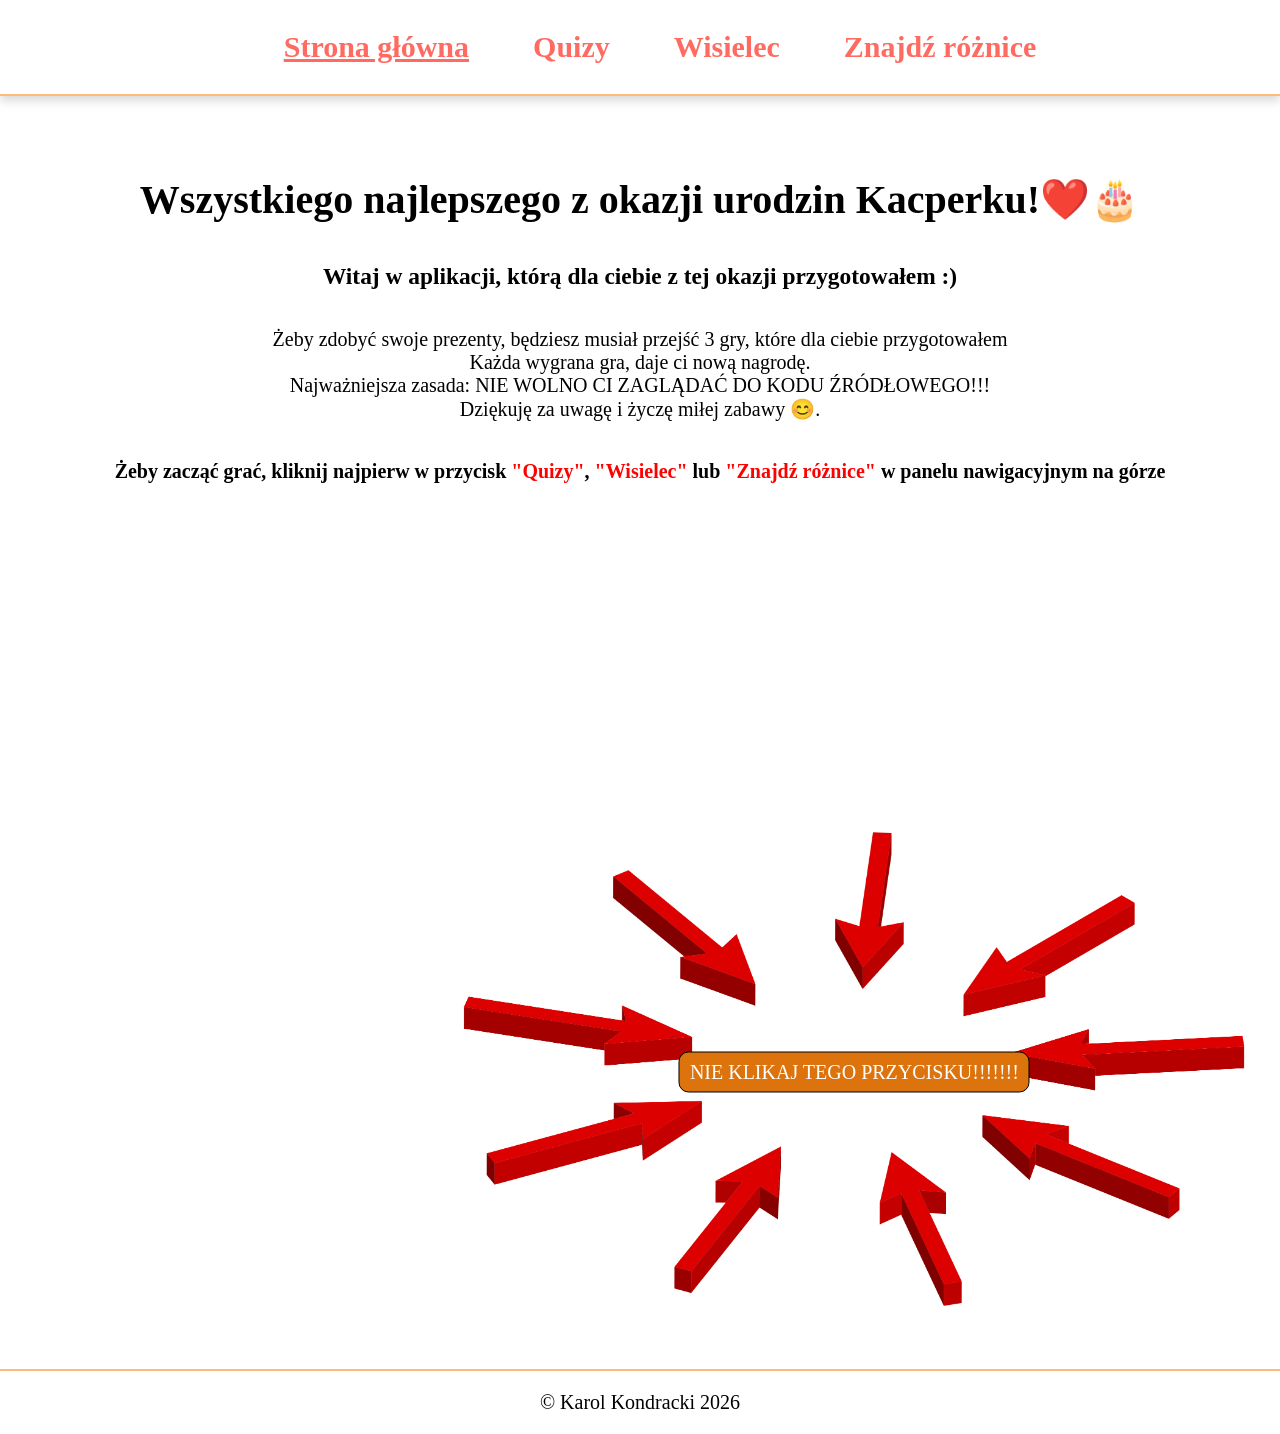
<file: index.html>
<!doctype html>
<html lang="pl">
<head>
    <meta charset="UTF-8">
    <meta name="viewport"
          content="width=device-width, user-scalable=no, initial-scale=1.0, maximum-scale=1.0, minimum-scale=1.0">
    <meta http-equiv="X-UA-Compatible" content="ie=edge">
    <link rel="stylesheet" href="css/style-index.css">
    <title>Urodzinowy prezent dla Kacperka :)</title>
</head>
<body>
    <nav id="nav-bar">
        <ul class="nav-bar-items">
            <li>
                <a href="index.html" class="aktywny">Strona główna</a>
            </li>
            <li>
                <a href="quizy.html">Quizy</a>
            </li>
            <li>
                <a href="gra_wisielec.html">Wisielec</a>
            </li>
            <li>
                <a href="znajdz_roznice.html">Znajdź różnice</a>
            </li>
        </ul>
    </nav>

    <div id="main-page">
        <div class="teksty-body">
            <h1 class="teksty-body">Wszystkiego najlepszego z okazji urodzin Kacperku!❤️🎂</h1>
            <h3 class="teksty-body">Witaj w aplikacji, którą dla ciebie z tej okazji przygotowałem :)</h3>
            <p class="teksty-body-wyjasnienie1">Żeby zdobyć swoje prezenty, będziesz musiał przejść 3 gry, które dla ciebie przygotowałem<br>
                                                Każda wygrana gra, daje ci nową nagrodę.<br>
                                                Najważniejsza zasada: NIE WOLNO CI ZAGLĄDAĆ DO KODU ŹRÓDŁOWEGO!!!<br>
                                                Dziękuję za uwagę i życzę miłej zabawy 😊.
            </p>
            <h4>Żeby zacząć grać, kliknij najpierw w przycisk <span>"Quizy"</span>, <span>"Wisielec"</span> lub <span>"Znajdź różnice"</span> w panelu nawigacyjnym na górze</h4>
        </div>
        <div id="troll_container">
            <img src="img/z481t6i1648iun32w7mscaxriitp.png" alt="pointing_arrows" id="pointing_arrows">
            <div id="troll-content">
                <a href="https://www.youtube.com/watch?v=dQw4w9WgXcQ" id="troll-content-button" target="_blank" rel="noopener noreferrer">NIE KLIKAJ TEGO PRZYCISKU!!!!!!!</a>
            </div>
        </div>
    </div>
    <footer>
        <p>&copy; Karol Kondracki 2026</p>
    </footer>

<script src="js/script-index.js"></script>
</body>
</html>
</file>
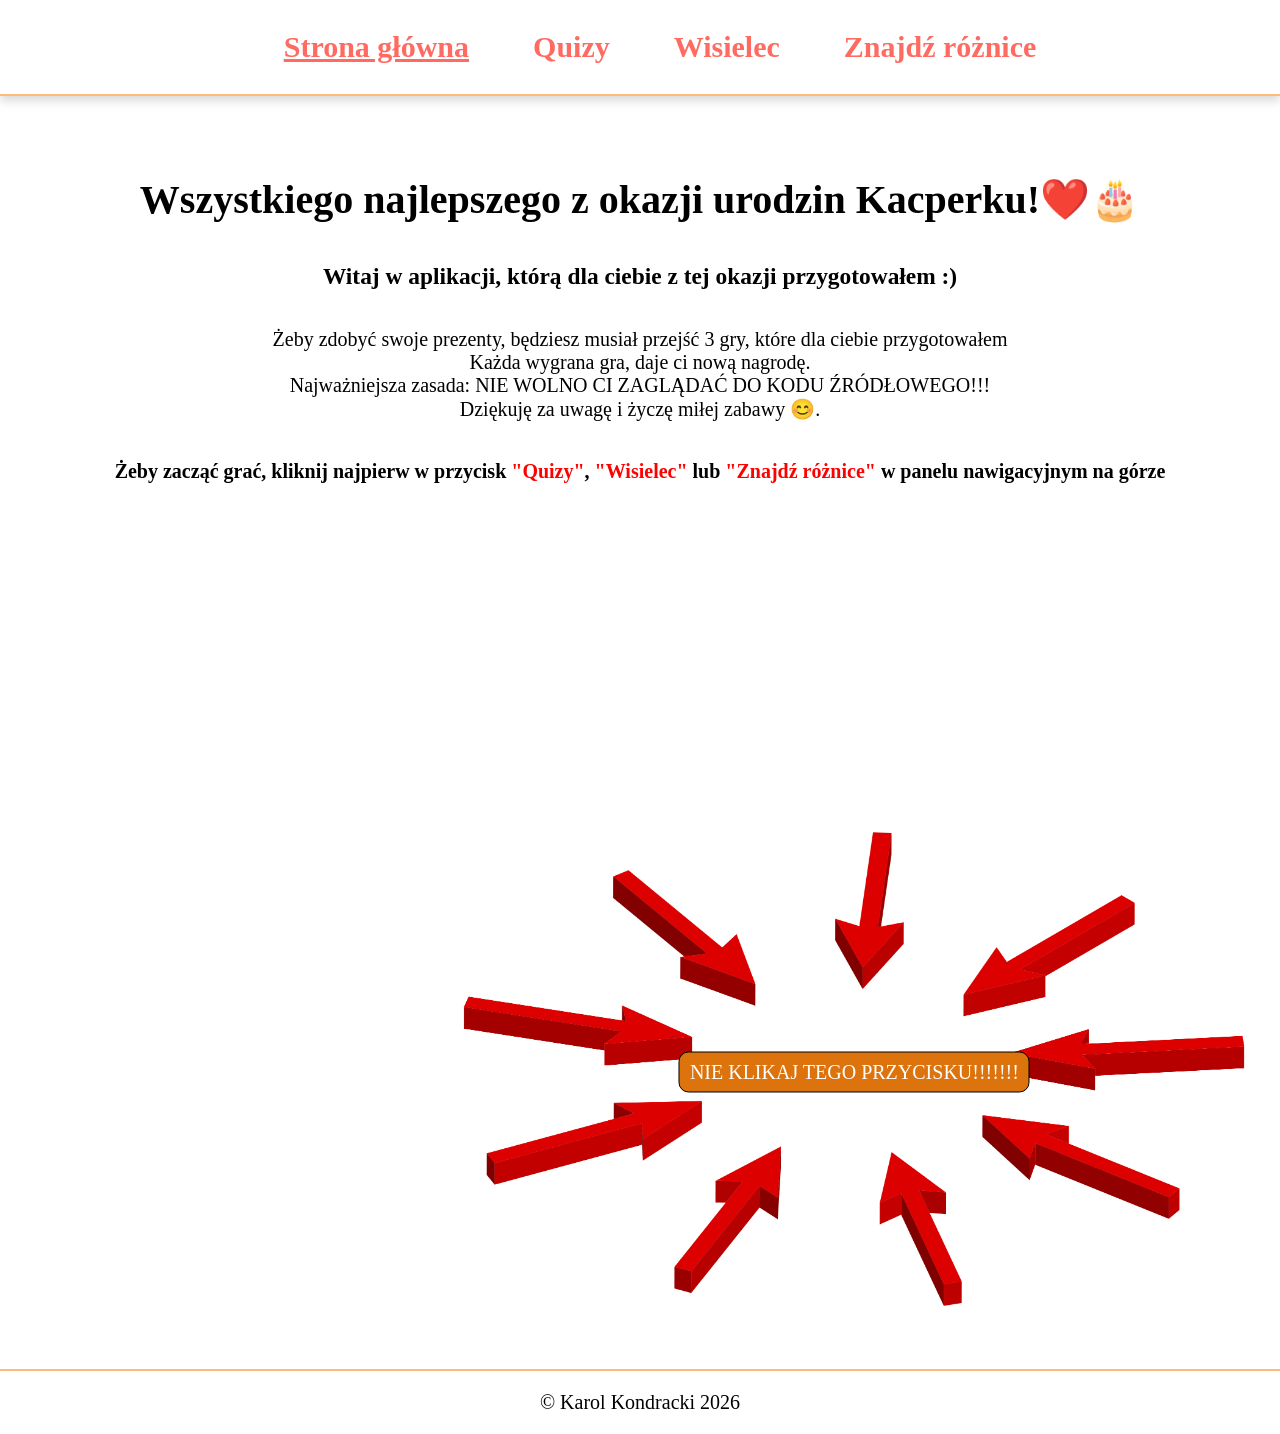
<file: html/index.html>
<!doctype html>
<html lang="pl">
<head>
    <meta charset="UTF-8">
    <meta name="viewport"
          content="width=device-width, user-scalable=no, initial-scale=1.0, maximum-scale=1.0, minimum-scale=1.0">
    <meta http-equiv="X-UA-Compatible" content="ie=edge">
    <link rel="stylesheet" href="../css/style-index.css">
    <title>Urodzinowy prezent dla Kacperka :)</title>
</head>
<body>
    <nav id="nav-bar">
        <ul class="nav-bar-items">
            <li>
                <a href="index.html" class="aktywny">Strona główna</a>
            </li>
            <li>
                <a href="quizy.html">Quizy</a>
            </li>
            <li>
                <a href="gra_wisielec.html">Wisielec</a>
            </li>
            <li>
                <a href="znajdz_roznice.html">Znajdź różnice</a>
            </li>
        </ul>
    </nav>

    <div id="main-page">
        <div class="teksty-body">
            <h1 class="teksty-body">Wszystkiego najlepszego z okazji urodzin Kacperku!❤️🎂</h1>
            <h3 class="teksty-body">Witaj w aplikacji, którą dla ciebie z tej okazji przygotowałem :)</h3>
            <p class="teksty-body-wyjasnienie1">Żeby zdobyć swoje prezenty, będziesz musiał przejść 3 gry, które dla ciebie przygotowałem<br>
                                                Każda wygrana gra, daje ci nową nagrodę.<br>
                                                Najważniejsza zasada: NIE WOLNO CI ZAGLĄDAĆ DO KODU ŹRÓDŁOWEGO!!!<br>
                                                Dziękuję za uwagę i życzę miłej zabawy 😊.
            </p>
            <h4>Żeby zacząć grać, kliknij najpierw w przycisk <span>"Quizy"</span>, <span>"Wisielec"</span> lub <span>"Znajdź różnice"</span> w panelu nawigacyjnym na górze</h4>
        </div>
        <div id="troll_container">
            <img src="../img/z481t6i1648iun32w7mscaxriitp.png" alt="pointing_arrows" id="pointing_arrows">
            <div id="troll-content">
                <a href="https://www.youtube.com/watch?v=dQw4w9WgXcQ" id="troll-content-button" target="_blank" rel="noopener noreferrer">NIE KLIKAJ TEGO PRZYCISKU!!!!!!!</a>
            </div>
        </div>
    </div>
    <footer>
        <p>&copy; Karol Kondracki 2026</p>
    </footer>

<script src="../js/script-index.js"></script>
</body>
</html>
</file>
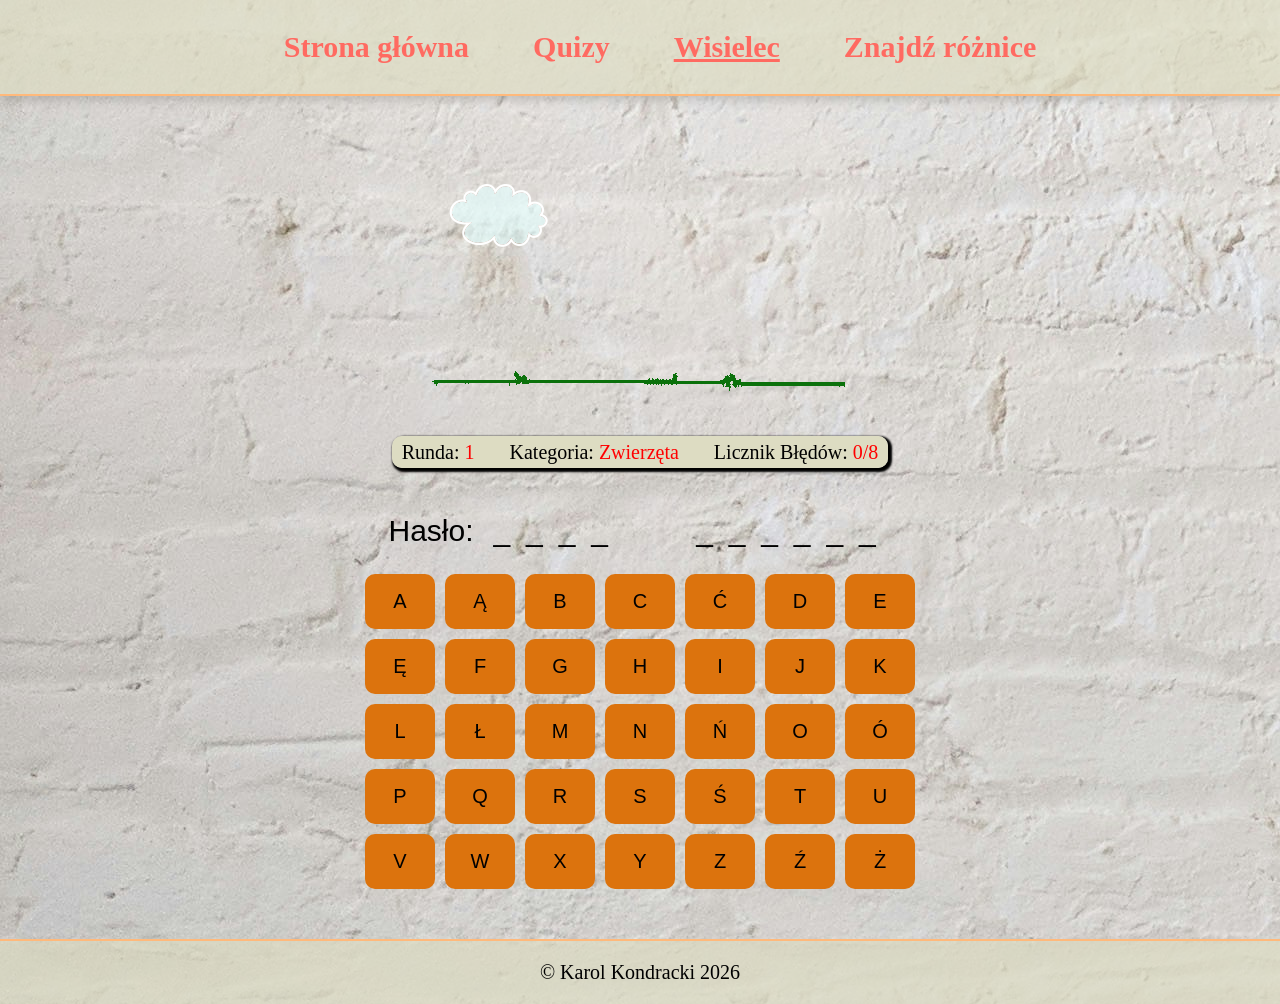
<file: gra_wisielec.html>
<!doctype html>
<html lang="pl">
<head>
    <meta charset="UTF-8">
    <meta name="viewport"
          content="width=device-width, user-scalable=no, initial-scale=1.0, maximum-scale=1.0, minimum-scale=1.0">
    <meta http-equiv="X-UA-Compatible" content="ie=edge">
    <link rel="stylesheet" href="css/style-index.css">
    <link rel="stylesheet" href="css/style-gra_wisielec.css">
    <title>Gra wisielec</title>
</head>
<body>
    <nav id="nav-bar">
        <ul class="nav-bar-items">
            <li>
                <a href="index.html">Strona główna</a>
            </li>
            <li>
                <a href="quizy.html">Quizy</a>
            </li>
            <li>
                <a href="gra_wisielec.html" class="aktywny">Wisielec</a>
            </li>
            <li>
                <a href="znajdz_roznice.html">Znajdź różnice</a>
            </li>
        </ul>
    </nav>

    <div id="main-page">
        <section id="gra">
            <img src="img/wisielec/s0.png" alt="obrazek_wisielec" id="obrazek_wisielec">
            <br>
            <span id="statystyki-container">
                <span>Runda: </span><span id="licznikRund" class="statystyki"></span>
                <span id="napis-kategoria"><span>Kategoria: </span>
                <span id="kategoria" class="statystyki"></span>
            </span>
            <span>Licznik Błędów: </span><span id="licznikBledow" class="statystyki"></span>
            </span>

            <div class="teksty">
                <span>Hasło:</span><span id="haslo">____ ______</span>
            </div>
            <div id="klawiatura">
                <div class="litera">A</div>
                <div class="litera">Ą</div>
                <div class="litera">B</div>
                <div class="litera">C</div>
                <div class="litera">Ć</div>
                <div class="litera">D</div>
                <div class="litera">E</div>

                <div class="litera">Ę</div>
                <div class="litera">F</div>
                <div class="litera">G</div>
                <div class="litera">H</div>
                <div class="litera">I</div>
                <div class="litera">J</div>
                <div class="litera">K</div>

                <div class="litera">L</div>
                <div class="litera">Ł</div>
                <div class="litera">M</div>
                <div class="litera">N</div>
                <div class="litera">Ń</div>
                <div class="litera">O</div>
                <div class="litera">Ó</div>

                <div class="litera">P</div>
                <div class="litera">Q</div>
                <div class="litera">R</div>
                <div class="litera">S</div>
                <div class="litera">Ś</div>
                <div class="litera">T</div>
                <div class="litera">U</div>

                <div class="litera">V</div>
                <div class="litera">W</div>
                <div class="litera">X</div>
                <div class="litera">Y</div>
                <div class="litera">Z</div>
                <div class="litera">Ź</div>
                <div class="litera">Ż</div>
            </div>
        </section>
    </div>
    <footer>
        <p>&copy; Karol Kondracki 2026</p>
    </footer>

    <script src="js/script-gra_wisielec.js"></script>
</body>
</html>
</file>
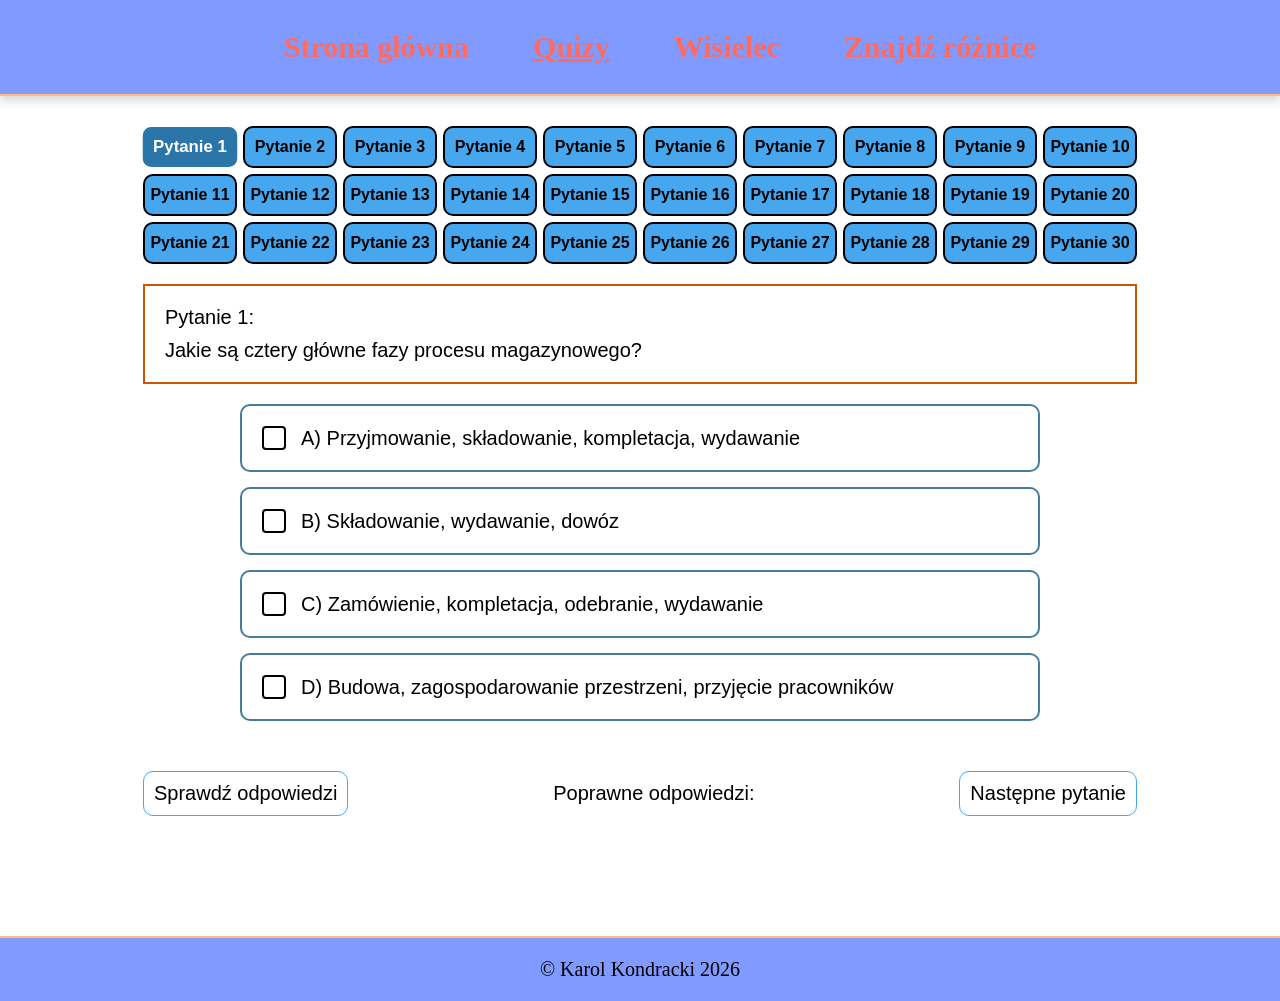
<file: quizy.html>
<!doctype html>
<html lang="pl">
<head>
    <meta charset="UTF-8">
    <meta name="viewport"
          content="width=device-width, user-scalable=no, initial-scale=1.0, maximum-scale=1.0, minimum-scale=1.0">
    <meta http-equiv="X-UA-Compatible" content="ie=edge">
    <link rel="stylesheet" href="css/style-index.css">
    <link rel="stylesheet" href="css/style-quizy.css">
    <title>Quizy</title>
</head>
<body>
<nav id="nav-bar">
    <ul class="nav-bar-items">
        <li>
            <a href="index.html">Strona główna</a>
        </li>
        <li>
            <a href="quizy.html" class="aktywny">Quizy</a>
        </li>
        <li>
            <a href="gra_wisielec.html">Wisielec</a>
        </li>
        <li>
            <a href="znajdz_roznice.html">Znajdź różnice</a>
        </li>
    </ul>
</nav>

<div id="main-page">
    <div id="quiz-gra">
        <div id="zakladka_pytania-container">
            <div class="zakladka_pytania">Pytanie 1</div>
            <div class="zakladka_pytania">Pytanie 2</div>
            <div class="zakladka_pytania">Pytanie 3</div>
            <div class="zakladka_pytania">Pytanie 4</div>
            <div class="zakladka_pytania">Pytanie 5</div>
            <div class="zakladka_pytania">Pytanie 6</div>
            <div class="zakladka_pytania">Pytanie 7</div>
            <div class="zakladka_pytania">Pytanie 8</div>
            <div class="zakladka_pytania">Pytanie 9</div>
            <div class="zakladka_pytania">Pytanie 10</div>
            <div class="zakladka_pytania">Pytanie 11</div>
            <div class="zakladka_pytania">Pytanie 12</div>
            <div class="zakladka_pytania">Pytanie 13</div>
            <div class="zakladka_pytania">Pytanie 14</div>
            <div class="zakladka_pytania">Pytanie 15</div>
            <div class="zakladka_pytania">Pytanie 16</div>
            <div class="zakladka_pytania">Pytanie 17</div>
            <div class="zakladka_pytania">Pytanie 18</div>
            <div class="zakladka_pytania">Pytanie 19</div>
            <div class="zakladka_pytania">Pytanie 20</div>
            <div class="zakladka_pytania">Pytanie 21</div>
            <div class="zakladka_pytania">Pytanie 22</div>
            <div class="zakladka_pytania">Pytanie 23</div>
            <div class="zakladka_pytania">Pytanie 24</div>
            <div class="zakladka_pytania">Pytanie 25</div>
            <div class="zakladka_pytania">Pytanie 26</div>
            <div class="zakladka_pytania">Pytanie 27</div>
            <div class="zakladka_pytania">Pytanie 28</div>
            <div class="zakladka_pytania">Pytanie 29</div>
            <div class="zakladka_pytania">Pytanie 30</div>
        </div>
        <div id="pytanie-container">
            <p id="licznik-pytan">Pytanie 1:</p>
            <div id="pytanie">Lorem ipsum dolor sit amet, consectetur adipisicing elit. Blanditiis culpa debitis maiores neque non quas quia veritatis voluptas! At earum eius explicabo molestiae officia ullam! Corporis, officiis, velit. Aspernatur, dolore!</div>
        </div>
        <div id="odpowiedzi-container">
            <div class="odpowiedzi"><div class="checkbox-odpowiedzi"></div>Lorem ipsum dolor sit amet, consectetur adipisicing elit. Blanditiis culpa debitis maiores neque non quas quia veritatis voluptas! At earum eius explicabo molestiae officia ullam! Corporis, officiis, velit. Aspernatur, dolore!</div>
            <div class="odpowiedzi"><div class="checkbox-odpowiedzi"></div>Lorem ipsum dolor sit amet, consectetur adipisicing elit.</div>
            <div class="odpowiedzi"><div class="checkbox-odpowiedzi"></div>Lorem ipsum dolor sit amet, consectetur adipisicing elit.</div>
            <div class="odpowiedzi"><div class="checkbox-odpowiedzi"></div>Lorem ipsum dolor sit amet, consectetur adipisicing elit.</div>
        </div>
        <div id="dolny-panel">
            <div class="dolny-panel-przycisk-1">Sprawdź odpowiedzi</div>
            <div id="quiz-statystyki">
                <div>Poprawne odpowiedzi: </div><span></span>
            </div>
            <div class="dolny-panel-przycisk-2">Następne pytanie</div>
        </div>
        <div id="wygrana-info">
            <p>Brawo, zdałeś test!!!</p>
            <p>Oto twoja nagroda: </p>
        </div>
    </div>
</div>

<footer>
    <p>&copy; Karol Kondracki 2026</p>
</footer>

<script src="js/script-quizy.js"></script>
</body>
</html>
</file>
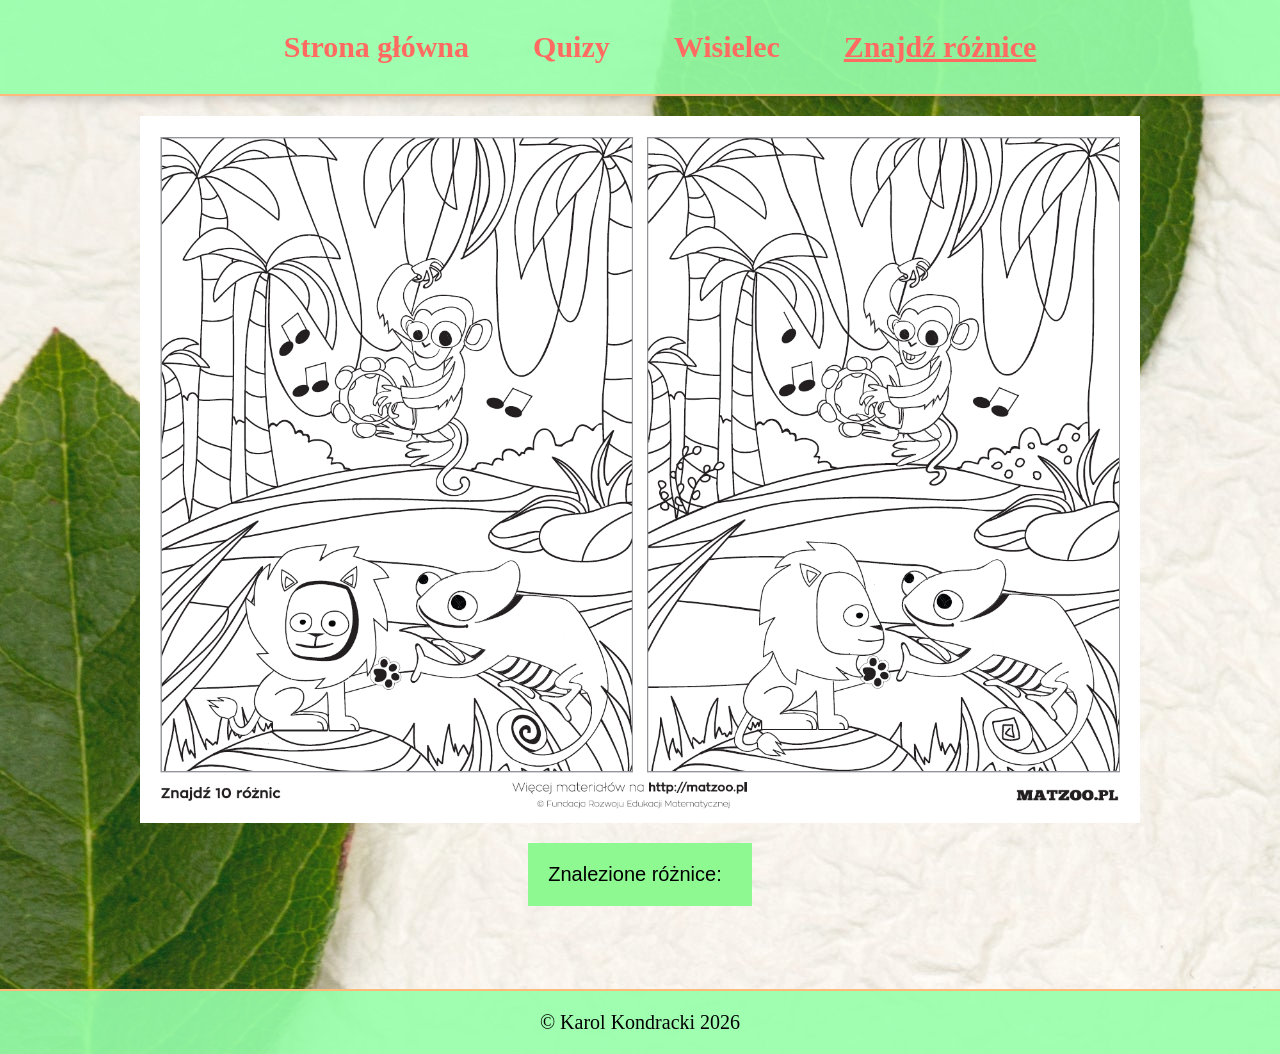
<file: znajdz_roznice.html>
<!doctype html>
<html lang="pl">
<head>
    <meta charset="UTF-8">
    <meta name="viewport"
          content="width=device-width, user-scalable=no, initial-scale=1.0, maximum-scale=1.0, minimum-scale=1.0">
    <meta http-equiv="X-UA-Compatible" content="ie=edge">
    <link rel="stylesheet" href="css/style-index.css">
    <link rel="stylesheet" href="css/style-znajdz_roznice.css">
    <title>Znajdź różnice</title>
</head>
<body>
<nav id="nav-bar">
    <ul class="nav-bar-items">
        <li>
            <a href="index.html">Strona główna</a>
        </li>
        <li>
            <a href="quizy.html">Quizy</a>
        </li>
        <li>
            <a href="gra_wisielec.html">Wisielec</a>
        </li>
        <li>
            <a href="znajdz_roznice.html" class="aktywny">Znajdź różnice</a>
        </li>
    </ul>
</nav>

<div id="main-page">
    <div id="obszar_gry">
        <div class="roznica"></div>
        <div class="roznica"></div>
        <div class="roznica"></div>
        <div class="roznica"></div>
        <div class="roznica"></div>
        <div class="roznica"></div>
        <div class="roznica"></div>
        <div class="roznica"></div>
        <div class="roznica"></div>
        <div class="roznica"></div>
        <img src="img/roznice/znajdz-roznice1.png" alt="znajdz-roznice-1" draggable="false">
    </div>
    <div id="statystyki">
        <p>Znalezione różnice:</p><span id="znalezione-roznice"></span>
    </div>
    <div id="summary">
        <p class="summary-part1">Brawo!!! Udało ci się znaleźć wszystkie różnice.</p>
        <p class="summary-part2">Twoja nagroda to: </p>
    </div>
</div>

<footer>
    <p>&copy; Karol Kondracki 2026</p>
</footer>

<script src="js/script-znajdz_roznice.js"></script>
</body>
</html>
</file>
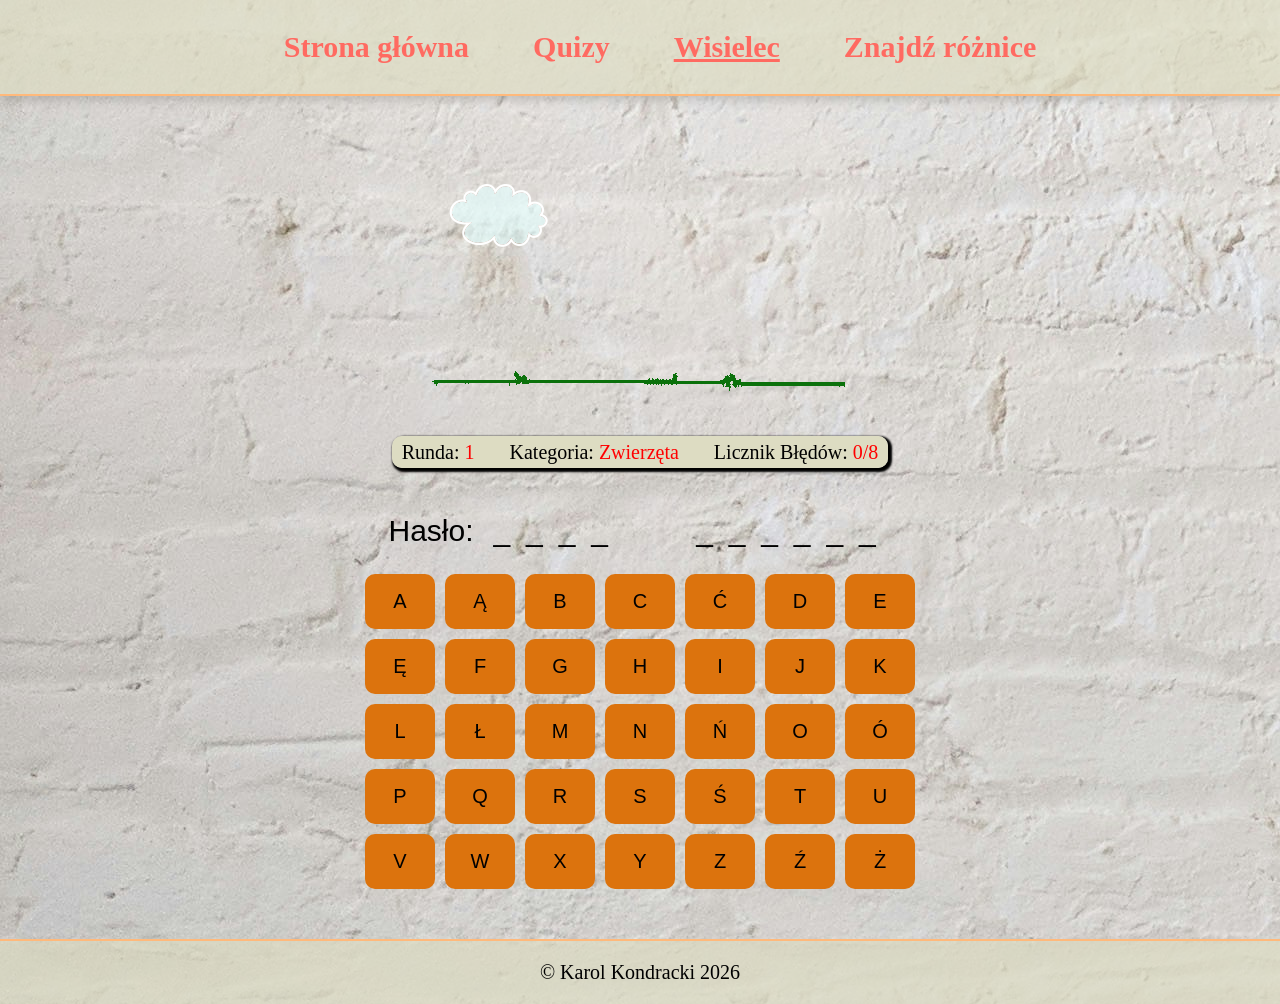
<file: html/gra_wisielec.html>
<!doctype html>
<html lang="pl">
<head>
    <meta charset="UTF-8">
    <meta name="viewport"
          content="width=device-width, user-scalable=no, initial-scale=1.0, maximum-scale=1.0, minimum-scale=1.0">
    <meta http-equiv="X-UA-Compatible" content="ie=edge">
    <link rel="stylesheet" href="../css/style-index.css">
    <link rel="stylesheet" href="../css/style-gra_wisielec.css">
    <title>Gra wisielec</title>
</head>
<body>
    <nav id="nav-bar">
        <ul class="nav-bar-items">
            <li>
                <a href="index.html">Strona główna</a>
            </li>
            <li>
                <a href="quizy.html">Quizy</a>
            </li>
            <li>
                <a href="gra_wisielec.html" class="aktywny">Wisielec</a>
            </li>
            <li>
                <a href="znajdz_roznice.html">Znajdź różnice</a>
            </li>
        </ul>
    </nav>

    <div id="main-page">
        <section id="gra">
            <img src="../img/wisielec/s0.png" alt="obrazek_wisielec" id="obrazek_wisielec">
            <br>
            <span id="statystyki-container">
                <span>Runda: </span><span id="licznikRund" class="statystyki"></span>
                <span id="napis-kategoria"><span>Kategoria: </span>
                <span id="kategoria" class="statystyki"></span>
            </span>
            <span>Licznik Błędów: </span><span id="licznikBledow" class="statystyki"></span>
            </span>

            <div class="teksty">
                <span>Hasło:</span><span id="haslo">____ ______</span>
            </div>
            <div id="klawiatura">
                <div class="litera">A</div>
                <div class="litera">Ą</div>
                <div class="litera">B</div>
                <div class="litera">C</div>
                <div class="litera">Ć</div>
                <div class="litera">D</div>
                <div class="litera">E</div>

                <div class="litera">Ę</div>
                <div class="litera">F</div>
                <div class="litera">G</div>
                <div class="litera">H</div>
                <div class="litera">I</div>
                <div class="litera">J</div>
                <div class="litera">K</div>

                <div class="litera">L</div>
                <div class="litera">Ł</div>
                <div class="litera">M</div>
                <div class="litera">N</div>
                <div class="litera">Ń</div>
                <div class="litera">O</div>
                <div class="litera">Ó</div>

                <div class="litera">P</div>
                <div class="litera">Q</div>
                <div class="litera">R</div>
                <div class="litera">S</div>
                <div class="litera">Ś</div>
                <div class="litera">T</div>
                <div class="litera">U</div>

                <div class="litera">V</div>
                <div class="litera">W</div>
                <div class="litera">X</div>
                <div class="litera">Y</div>
                <div class="litera">Z</div>
                <div class="litera">Ź</div>
                <div class="litera">Ż</div>
            </div>
        </section>
    </div>
    <footer>
        <p>&copy; Karol Kondracki 2026</p>
    </footer>

    <script src="../js/script-gra_wisielec.js"></script>
</body>
</html>
</file>
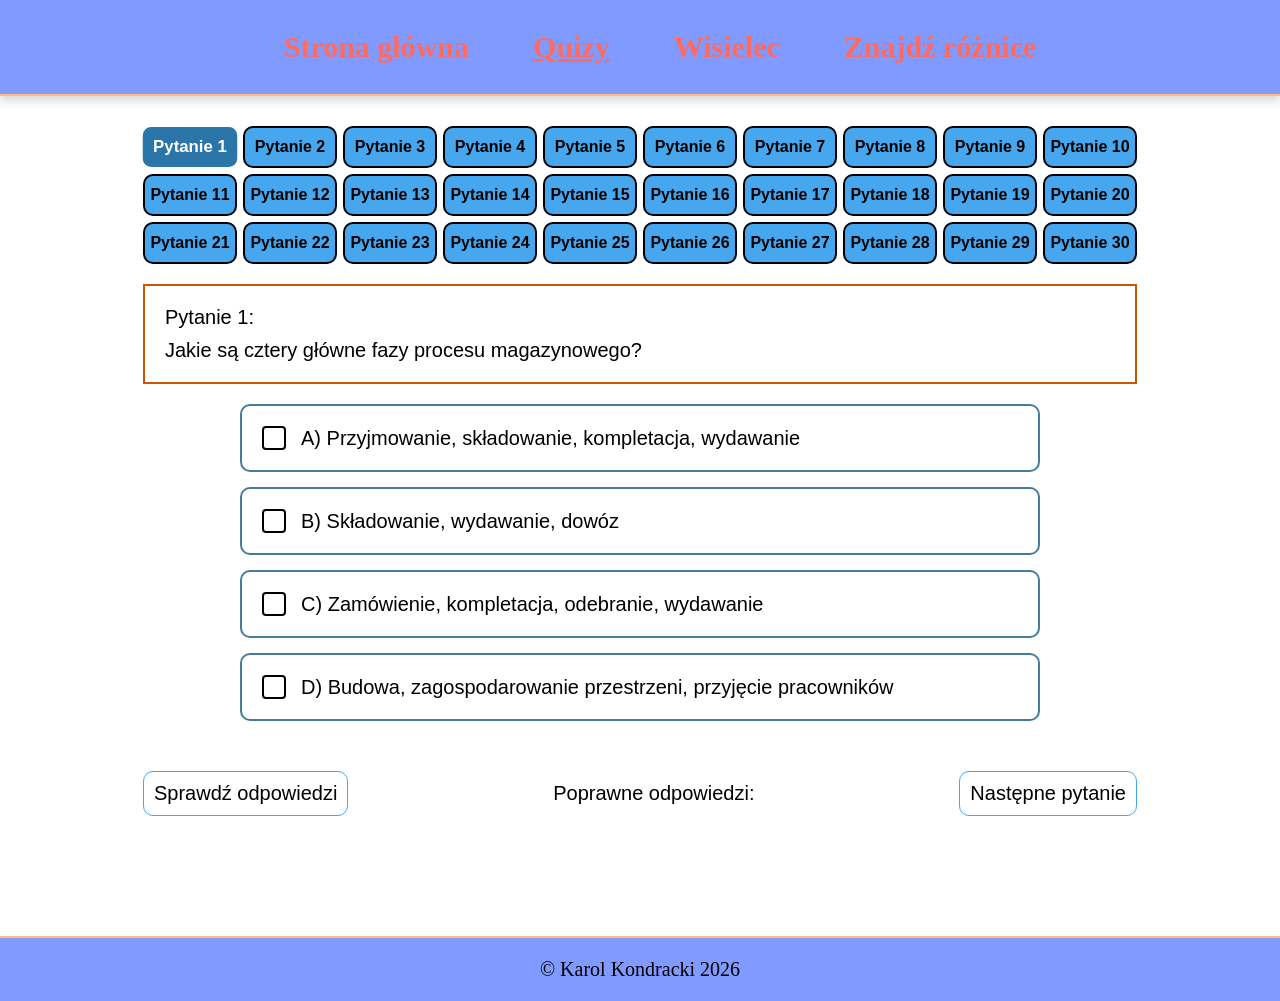
<file: html/quizy.html>
<!doctype html>
<html lang="pl">
<head>
    <meta charset="UTF-8">
    <meta name="viewport"
          content="width=device-width, user-scalable=no, initial-scale=1.0, maximum-scale=1.0, minimum-scale=1.0">
    <meta http-equiv="X-UA-Compatible" content="ie=edge">
    <link rel="stylesheet" href="../css/style-index.css">
    <link rel="stylesheet" href="../css/style-quizy.css">
    <title>Quizy</title>
</head>
<body>
<nav id="nav-bar">
    <ul class="nav-bar-items">
        <li>
            <a href="index.html">Strona główna</a>
        </li>
        <li>
            <a href="quizy.html" class="aktywny">Quizy</a>
        </li>
        <li>
            <a href="gra_wisielec.html">Wisielec</a>
        </li>
        <li>
            <a href="znajdz_roznice.html">Znajdź różnice</a>
        </li>
    </ul>
</nav>

<div id="main-page">
    <div id="quiz-gra">
        <div id="zakladka_pytania-container">
            <div class="zakladka_pytania">Pytanie 1</div>
            <div class="zakladka_pytania">Pytanie 2</div>
            <div class="zakladka_pytania">Pytanie 3</div>
            <div class="zakladka_pytania">Pytanie 4</div>
            <div class="zakladka_pytania">Pytanie 5</div>
            <div class="zakladka_pytania">Pytanie 6</div>
            <div class="zakladka_pytania">Pytanie 7</div>
            <div class="zakladka_pytania">Pytanie 8</div>
            <div class="zakladka_pytania">Pytanie 9</div>
            <div class="zakladka_pytania">Pytanie 10</div>
            <div class="zakladka_pytania">Pytanie 11</div>
            <div class="zakladka_pytania">Pytanie 12</div>
            <div class="zakladka_pytania">Pytanie 13</div>
            <div class="zakladka_pytania">Pytanie 14</div>
            <div class="zakladka_pytania">Pytanie 15</div>
            <div class="zakladka_pytania">Pytanie 16</div>
            <div class="zakladka_pytania">Pytanie 17</div>
            <div class="zakladka_pytania">Pytanie 18</div>
            <div class="zakladka_pytania">Pytanie 19</div>
            <div class="zakladka_pytania">Pytanie 20</div>
            <div class="zakladka_pytania">Pytanie 21</div>
            <div class="zakladka_pytania">Pytanie 22</div>
            <div class="zakladka_pytania">Pytanie 23</div>
            <div class="zakladka_pytania">Pytanie 24</div>
            <div class="zakladka_pytania">Pytanie 25</div>
            <div class="zakladka_pytania">Pytanie 26</div>
            <div class="zakladka_pytania">Pytanie 27</div>
            <div class="zakladka_pytania">Pytanie 28</div>
            <div class="zakladka_pytania">Pytanie 29</div>
            <div class="zakladka_pytania">Pytanie 30</div>
        </div>
        <div id="pytanie-container">
            <p id="licznik-pytan">Pytanie 1:</p>
            <div id="pytanie">Lorem ipsum dolor sit amet, consectetur adipisicing elit. Blanditiis culpa debitis maiores neque non quas quia veritatis voluptas! At earum eius explicabo molestiae officia ullam! Corporis, officiis, velit. Aspernatur, dolore!</div>
        </div>
        <div id="odpowiedzi-container">
            <div class="odpowiedzi"><div class="checkbox-odpowiedzi"></div>Lorem ipsum dolor sit amet, consectetur adipisicing elit. Blanditiis culpa debitis maiores neque non quas quia veritatis voluptas! At earum eius explicabo molestiae officia ullam! Corporis, officiis, velit. Aspernatur, dolore!</div>
            <div class="odpowiedzi"><div class="checkbox-odpowiedzi"></div>Lorem ipsum dolor sit amet, consectetur adipisicing elit.</div>
            <div class="odpowiedzi"><div class="checkbox-odpowiedzi"></div>Lorem ipsum dolor sit amet, consectetur adipisicing elit.</div>
            <div class="odpowiedzi"><div class="checkbox-odpowiedzi"></div>Lorem ipsum dolor sit amet, consectetur adipisicing elit.</div>
        </div>
        <div id="dolny-panel">
            <div class="dolny-panel-przycisk-1">Sprawdź odpowiedzi</div>
            <div id="quiz-statystyki">
                <div>Poprawne odpowiedzi: </div><span></span>
            </div>
            <div class="dolny-panel-przycisk-2">Następne pytanie</div>
        </div>
        <div id="wygrana-info">
            <p>Brawo, zdałeś test!!!</p>
            <p>Oto twoja nagroda: </p>
        </div>
    </div>
</div>

<footer>
    <p>&copy; Karol Kondracki 2026</p>
</footer>

<script src="../js/script-quizy.js"></script>
</body>
</html>
</file>
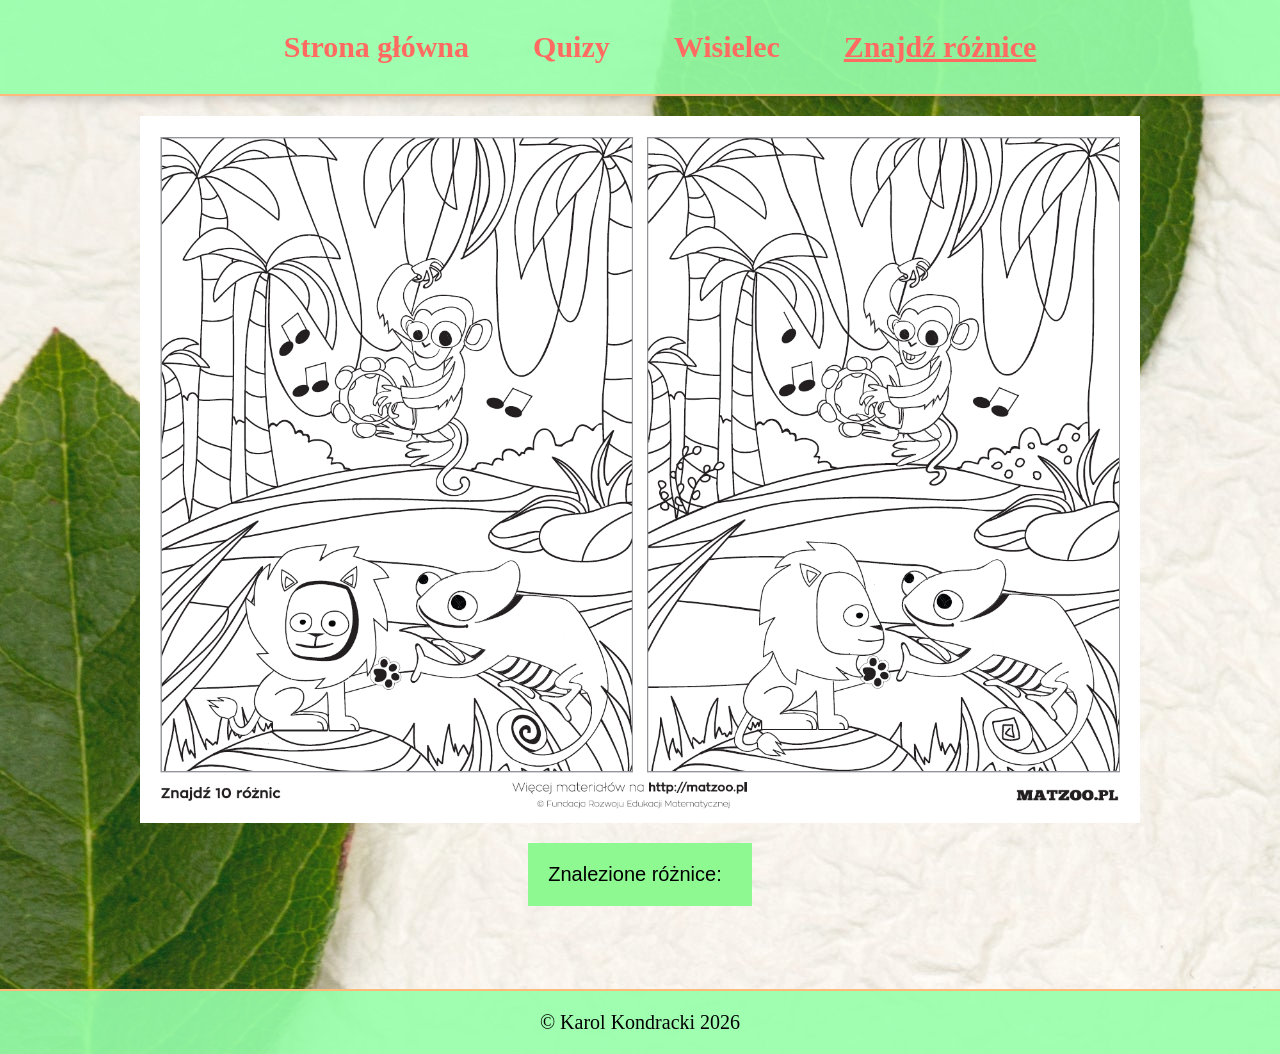
<file: html/znajdz_roznice.html>
<!doctype html>
<html lang="pl">
<head>
    <meta charset="UTF-8">
    <meta name="viewport"
          content="width=device-width, user-scalable=no, initial-scale=1.0, maximum-scale=1.0, minimum-scale=1.0">
    <meta http-equiv="X-UA-Compatible" content="ie=edge">
    <link rel="stylesheet" href="../css/style-index.css">
    <link rel="stylesheet" href="../css/style-znajdz_roznice.css">
    <title>Znajdź różnice</title>
</head>
<body>
<nav id="nav-bar">
    <ul class="nav-bar-items">
        <li>
            <a href="index.html">Strona główna</a>
        </li>
        <li>
            <a href="quizy.html">Quizy</a>
        </li>
        <li>
            <a href="gra_wisielec.html">Wisielec</a>
        </li>
        <li>
            <a href="znajdz_roznice.html" class="aktywny">Znajdź różnice</a>
        </li>
    </ul>
</nav>

<div id="main-page">
    <div id="obszar_gry">
        <div class="roznica"></div>
        <div class="roznica"></div>
        <div class="roznica"></div>
        <div class="roznica"></div>
        <div class="roznica"></div>
        <div class="roznica"></div>
        <div class="roznica"></div>
        <div class="roznica"></div>
        <div class="roznica"></div>
        <div class="roznica"></div>
        <img src="../img/roznice/znajdz-roznice1.png" alt="znajdz-roznice-1">
    </div>
    <div id="statystyki">
        <p>Znalezione różnice:</p><span id="znalezione-roznice"></span>
    </div>
    <div id="summary">
        <p class="summary-part1">Brawo!!! Udało ci się znaleźć wszystkie różnice.</p>
        <p class="summary-part2">Twoja nagroda to: </p>
    </div>
</div>

<footer>
    <p>&copy; Karol Kondracki 2026</p>
</footer>

<script src="../js/script-znajdz_roznice.js"></script>
</body>
</html>
</file>
<file: css/style-index.css>
/* style-index */
body{
    margin: 0;
    min-height: 100vh;
    display: flex;
    flex-direction: column;
}

#nav-bar{
    display: flex;
    margin: 0;
    justify-content: center;
    text-decoration: none;
    border-bottom: #FFB97B solid 2px;
    box-shadow: 0 5px 9px rgba(0, 0, 0, 0.15);
    font-weight: 700;
}

.nav-bar-items{
    list-style-type: none;
    display: flex;
    gap: 5vw;
    justify-content: center;
    font-family: Calibri, Georgia, serif;
    font-size: 30px;
}
.nav-bar-items a{
    text-decoration: none;
    color: #FF6A61;
}

.nav-bar-items a.aktywny {
    text-decoration: underline;
}

#main-page{
    display: flex;
    flex-direction: column;
    flex: 1;
    font-family: "Patrick Hand", cursive;
    font-weight: 400;
    font-size: 20px;
    font-style: normal;
    animation: fadeIn 1s ease-out forwards;}

h4 span{
    color: red;
}

.teksty-body{
    margin-top: 40px;
}

#pointing_arrows {
    width: 100%;
    height: auto;
}

#troll_container {
    position: relative;
    align-self: flex-end;
    margin-right: 2vw;
    margin-top: 35vh;
    margin-bottom: 50px;
    text-align: center;
    width: 90%;
    max-width: 800px;
}

#troll-content-button{
    display: inline-block;
    color: white;
    font-family: Calibri, Georgia, serif;
    background-color: #dc730d;
    padding: 8px 10px;
    text-decoration: none;
    border: 1px solid black;
    border-radius: 10px;

    position: absolute;
    top: 50%;
    left: 50%;
    transform: translate(-50%, -50%);
}

#troll-content-button:hover{
    background-color: #ca5700;
}

.teksty-body{
    text-align: center;
    justify-content: center;
}

.teksty-body-wyjasnienie1{
    margin: 3% 0 3% 0;

}

footer {
    display: flex;
    justify-content: center;
    font-family: Calibri, Georgia, serif;
    font-size: 20px;
    border-top: #FFB97B solid 2px;;
    margin-top: auto;
}

footer p img{
    justify-content: center;
}

/* Animacja przewijania podstron */
@keyframes fadeIn {
    from { opacity: 0; }
    to { opacity: 1; }
}
</file>
<file: css/style-gra_wisielec.css>
/* style-gra_wisielec */
body{
    background-image: url("../img/background/joe-woods-4Zaq5xY5M_c-unsplash.jpg");
    background-repeat: no-repeat;
}

#nav-bar{
    background-color: rgba(221, 220, 194, 0.7);
}

#main-page{
    display: flex;
    width: 100%;
}
#gra{
    text-align: center;
    align-items: center;
}
#obrazek_wisielec {
    margin-top: 20px;
    margin-bottom: 40px;
    width: 100%;
    max-width: 450px;
    height: auto;
}

#statystyki-container{
    background-color: #dddcc2;
    border-radius: 10px;
    box-shadow: 2px 2px 2px 2px black;
    padding: 5px 10px 5px 10px;
    margin-top: 20px;
}

.statystyki{
    color: red;
}

.teksty{
    font-family: Calibri, Rubik, sans-serif;
    font-size: 30px;
    margin-top: 50px;
}

#napis-kategoria{
    margin: 0 30px 0 30px;
}

#haslo{
    margin-left: 20px;
    letter-spacing: 1ex;
}

#klawiatura {
    font-family: Arial, Helvetica, sans-serif;
    width: 90%;
    max-width: 600px;
    display: flex;
    flex-wrap: wrap;
    justify-content: center;
    gap: 10px;
    margin: 2% auto 50px auto;
}

.litera{
    display: flex;
    justify-content: center;
    align-items: center;
    text-decoration: none;
    align-content: center;
    padding: 10px;
    border-radius: 10px;
    color: black;
    background-color: #dc730d;
    width: 50px;
    height: 35px;
}

.litera.zuzyta {
    pointer-events: none;
    opacity: 0.5;
}

.litera:hover{
    cursor: pointer;
}

footer{
    background-color: rgba(221, 220, 194, 0.7);
}
</file>
<file: css/style-quizy.css>
#nav-bar{
    background-color: rgba(97, 129, 255, 0.8);
    margin-bottom: 30px;
}

#quiz-gra{
    font-family: Arial, Calibri, Roboto, sans-serif;
    max-width: 994px;
    width: 100%;
    margin: 0 auto;
}

#zakladka_pytania-container{
    display: flex;
    flex-wrap: wrap;
    gap: 6px;
}

.zakladka_pytania{
    display: flex;
    justify-content: center;
    align-items: center;
    flex: 1 1 80px;
    background-color: #47A7EE;
    padding: 10px 5px;
    border: 2px solid black;
    border-radius: 10px;
    font-size: medium;
    font-weight: 600;
    cursor: pointer;
    transition: background-color 0.2s, transform 0.1s;
}

.zakladka_pytania:hover{
    background-color: #FF6A61;
}

#pytanie-container{
    margin-top: 20px;
    padding: 20px;
    border: #ca5700 solid 2px;
}

#pytanie-container p:nth-child(1){
    margin: 0 0 10px 0;
}

#odpowiedzi-container{
    display: flex;
    flex-direction: column;
    gap: 15px;
    max-width: 800px;
    margin: 20px auto;
}
.odpowiedzi{
    display: flex;
    align-items: center;
    padding: 20px;
    border: 2px solid #477B9C;
    border-radius: 10px;
    cursor: pointer;
    transition: background-color 0.2s;
}

.odpowiedzi.active {
    border-color: #47A7EE;
    background-color: #e6f3ff;
}

.odpowiedzi.active .checkbox-odpowiedzi {
    background-color: #47A7EE;
}

.checkbox-odpowiedzi{
    width: 20px;
    height: 20px;
    flex-shrink: 0;
    margin-right: 15px;
    border: 2px solid black;
    border-radius: 4px;
    background-color: white;
}

#dolny-panel {
    display: flex;
    justify-content: space-between;
    align-items: center;
    width: 100%;
    margin-top: 50px;
}

.dolny-panel-przycisk{
    border: 1px solid #47A7EE;
    border-radius: 10px;
    padding: 10px;
    align-items: center;
    cursor: pointer;
}

.dolny-panel-przycisk-1{
    border: 1px solid #47A7EE;
    border-radius: 10px;
    padding: 10px;
    align-items: center;
    cursor: pointer;
}

.dolny-panel-przycisk-2{
    border: 1px solid #47A7EE;
    border-radius: 10px;
    padding: 10px;
    align-items: center;
    cursor: pointer;
}

.dolny-panel-przycisk:hover{
    background-color: #6EC9ED;
}

#quiz-statystyki{
    gap: 10px;
    align-items: center;
}

.zakladka_pytania.aktywna {
    background-color: #2b75a8;
    border-color: white;
    color: white;
    transform: scale(1.05);
}

#wygrana-info{
    display: flex;
    flex-direction: column;
    align-items: center;
    gap: 10px;
    width: 100%;
    margin-top: 4rem;
    color: red;
    font-weight: 600;
    visibility: hidden;
}

#wygrana-info p{
    margin: 0;
}


/* Styl dla poprawnej odpowiedzi (zielony) */
.odpowiedzi.dobra-odpowiedz {
    border-color: #28a745;
    background-color: #d4edda;
}

.odpowiedzi.dobra-odpowiedz .checkbox-odpowiedzi {
    background-color: #28a745;
}

/* Styl dla błędnej odpowiedzi wybranej przez gracza (czerwony) */
.odpowiedzi.zla-odpowiedz {
    border-color: #dc3545;
    background-color: #f8d7da;
}

.odpowiedzi.zla-odpowiedz .checkbox-odpowiedzi {
    background-color: #dc3545;
}



footer{
    background-color: rgba(97, 129, 255, 0.8);
}
</file>
<file: css/style-znajdz_roznice.css>
body{
    background-image: url("../img/background/leaf-background-texture.jpg");
}

#nav-bar {
    background-color: rgba(150, 255, 170, 0.9);
}

#obszar_gry{
    position: relative;
    justify-content: center;
    align-items: center;
    width: 100%;
    max-width: 1000px;
    margin: 20px auto;

    user-select: none;
    -webkit-user-select: none;
    -moz-user-select: none;
    -ms-user-select: none;
}

#obszar_gry img{
    width: 100%;
    height: auto;
    display: block;

    -webkit-user-drag: none;
}

.roznica {
    position: absolute;
    width: 1.3%;
    height: 3.5%;
}

#statystyki{
    display: flex;
    text-align: center;
    justify-content: center;
    background-color: #8DF990;
    width: fit-content;
    margin: 0 auto;
    padding: 0 20px;
}

#statystyki p:nth-child(1){
    font-family: Arial, Helvetica, sans-serif;
}

#znalezione-roznice{
    display: flex;
    align-items: center;
    font-family: Arial, Helvetica, sans-serif;
    color: red;
    margin-left: 10px;
    font-weight: 800;
}

.roznica.odkryta {
    background-color: rgba(255, 0, 0, 0.7);
    border: 2px solid green;
    border-radius: 45%;
}

#summary{
    font-family: Arial, Helvetica, sans-serif;
    text-align: center;
    width: fit-content;
    margin: 0 auto;
    margin-top: 15px;
    padding: 0 20px;
    visibility: hidden;
}

#summary.active{
    visibility: visible;
}

#summary p{
    background-color: #FEFF80;
    font-size: 30px;
    margin: 0;
}

footer{
    background-color: rgba(150, 255, 170, 0.9);
}

/* Style do każdej poszczególnej różnicy na obrazku */
.roznica:nth-child(1){
    width: 2%;
    height: 4%;
    left: 62%;
    top: 29%;
}

.roznica:nth-child(2){
    width: 2.5%;
    height: 3.3%;
    left: 76%;
    top: 32.5%;
}

.roznica:nth-child(3){
    width: 2%;
    height: 4%;
    left: 78.5%;
    top: 48%;
}

.roznica:nth-child(4){
    width: 9%;
    height: 7.5%;
    left: 84.8%;
    top: 44%;
}

.roznica:nth-child(5){
    width: 2.5%;
    height: 40%;
    left: 95%;
    top: 10%;
}

.roznica:nth-child(6){
    width: 5%;
    height: 6%;
    left: 84%;
    top: 83.6%;
}


.roznica:nth-child(7){
    width: 6.5%;
    height: 11%;
    left: 67.6%;
    top: 65%;
}

.roznica:nth-child(8){
    width: 5%;
    height: 3.3%;
    left: 59.3%;
    top: 87%;
}

.roznica:nth-child(9){
    width: 3.8%;
    height: 24%;
    left: 54%;
    top: 62%;
    transform: rotate(40deg);
}

.roznica:nth-child(10){
    width: 6.5%;
    height: 11%;
    left: 51.6%;
    top: 46%;
}
</file>
